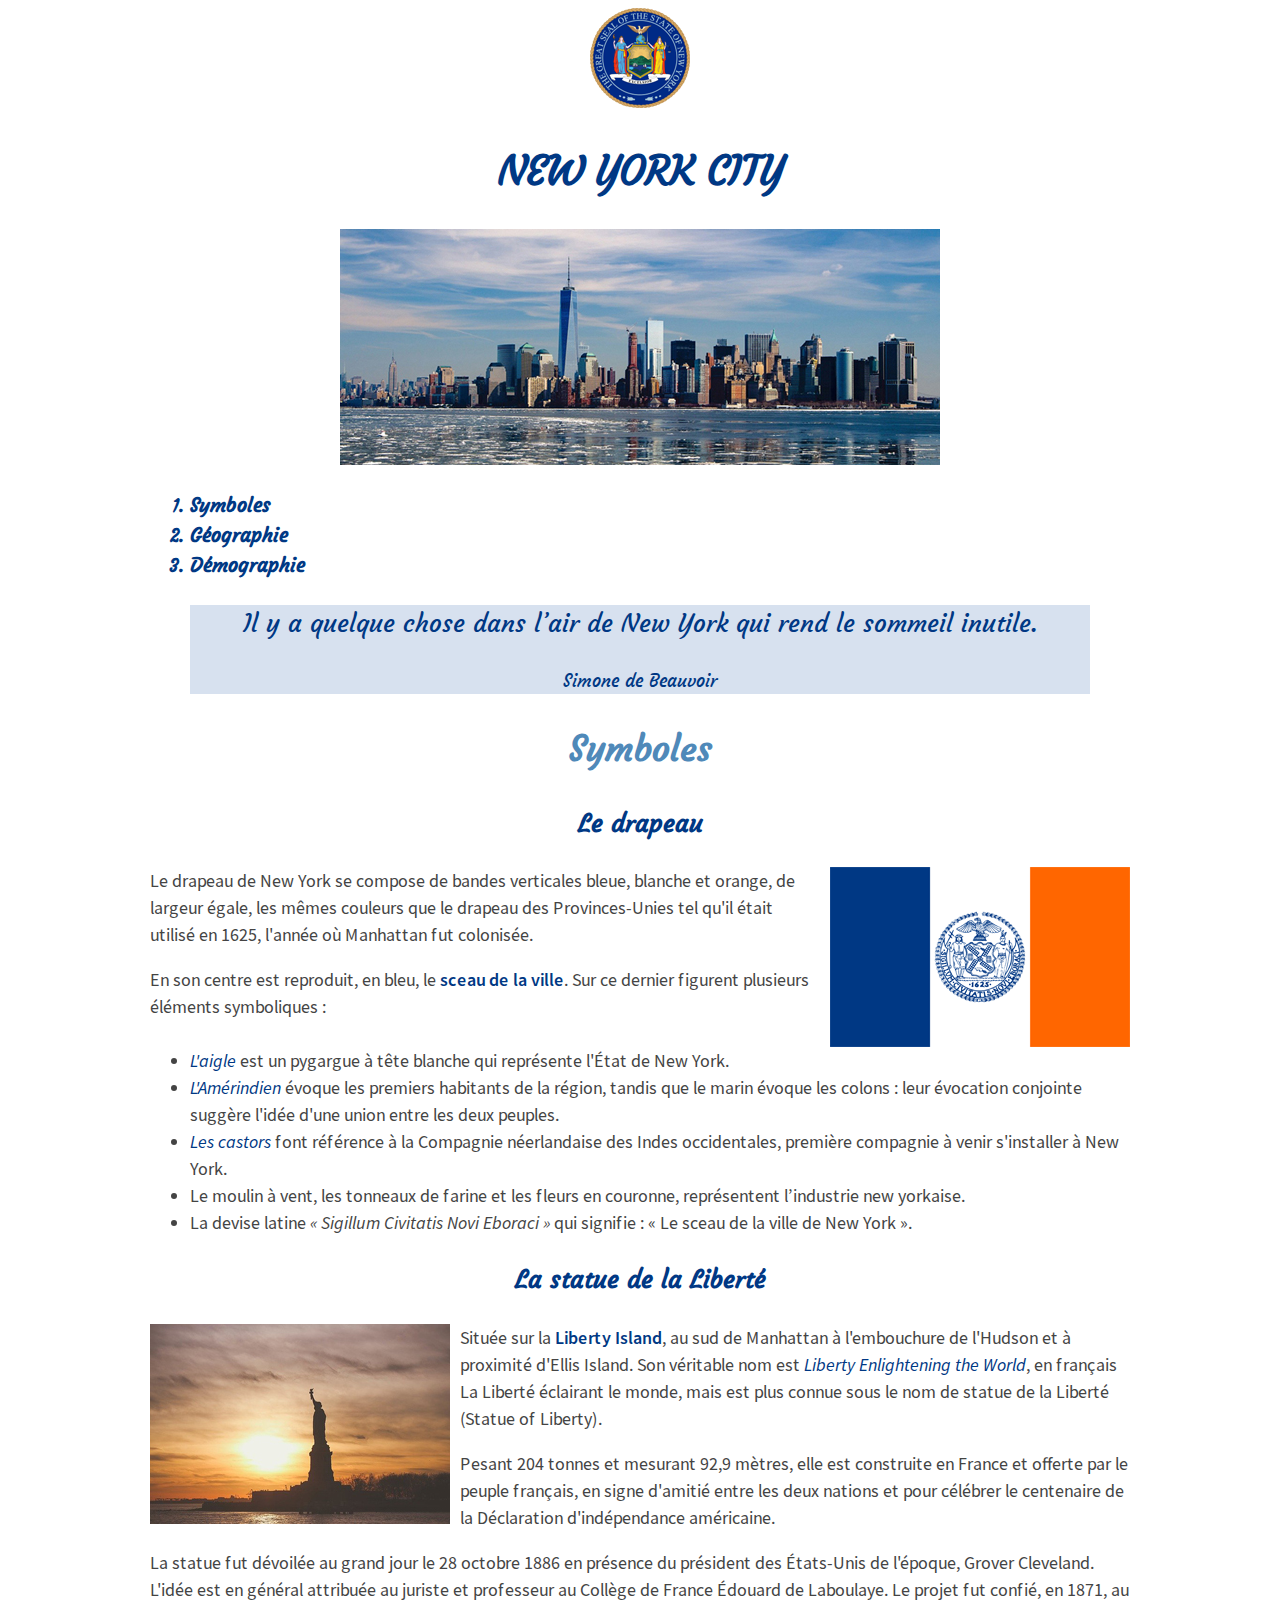
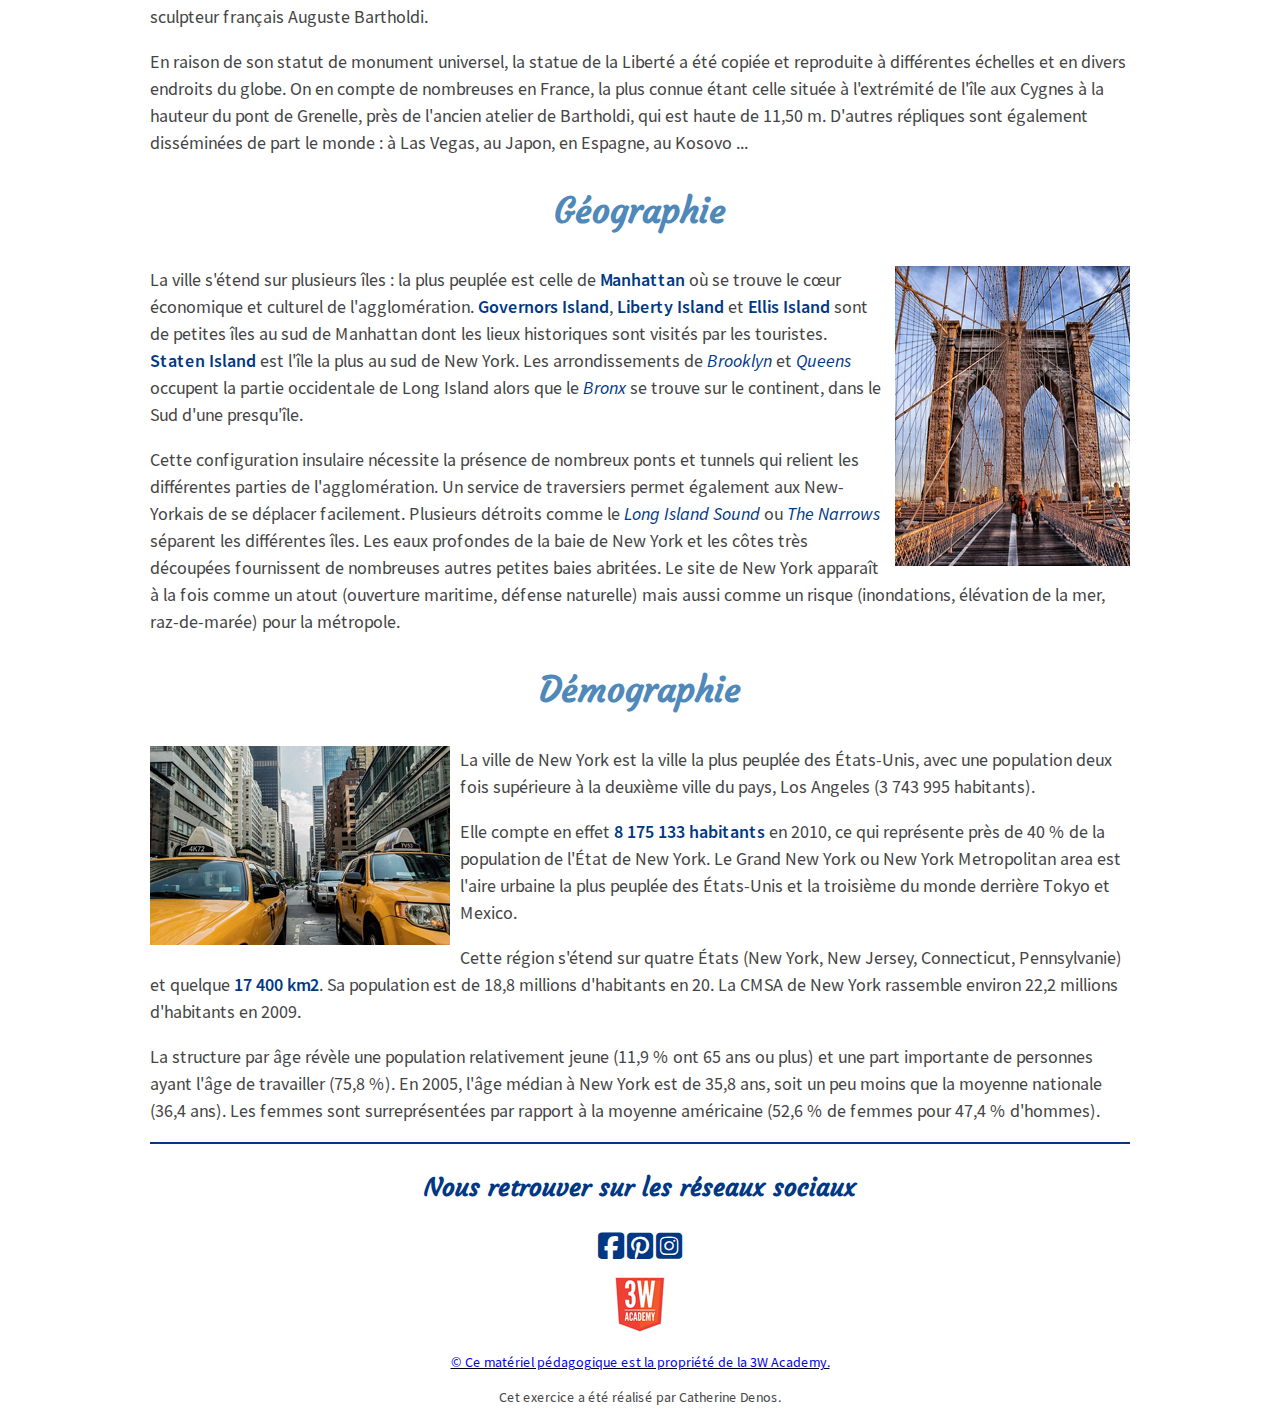
<file: projet-new-york/index.html>
<!DOCTYPE HTML>
<html lang="fr">
	<head>
		<meta charset="UTF-8">
		<meta name="description" content="Des infos sur New York">
		<title>Tout savoir sur New York</title>
		<link href="https://cdnjs.cloudflare.com/ajax/libs/font-awesome/6.4.0/css/all.min.css" rel="stylesheet">
		<link rel="stylesheet" href="css/style.css">
	</head>
	<body>
		<div class="container">
			<header>
				<img src="img/seal-ny.png" alt="Blason de New York">
				<h1>New York City</h1>
				<img src="img/new-york.jpg" alt="Vue de New York depuis l'océan">
				<nav>
					<ol>
						<li><a href="#symboles">Symboles</a></li>
						<li><a href="#geographie">Géographie</a></li>
						<li><a href="#demographie">Démographie</a></li>
					</ol>
				</nav>	
			</header>
			<main>			
				<blockquote>
					<p>Il y a quelque chose dans l’air de New York qui rend le sommeil inutile.</p>
					<cite>Simone de Beauvoir</cite>
				</blockquote>
			<section>
				<h2 id="symboles">Symboles</h2>
				<article>
					<h3>Le drapeau</h3>
					<img src="img/flag-ny.png" alt="Drapeau de New York" class="droite">
					<p>Le drapeau de New York se compose de bandes verticales bleue, blanche et orange, de largeur égale, les mêmes couleurs que le drapeau des Provinces-Unies tel qu'il était utilisé en 1625, l'année où Manhattan fut colonisée.</p>
					<p>En son centre est reproduit, en bleu, le <strong>sceau de la ville</strong>. Sur ce dernier figurent plusieurs éléments symboliques :</p>
					<ul class="clear">
						<li><em>L'aigle</em> est un pygargue à tête blanche qui représente l'État de New York.</li>
						<li><em>L'Amérindien</em> évoque les premiers habitants de la région, tandis que le marin évoque les colons : leur évocation conjointe suggère l'idée d'une union entre les deux peuples.</li>
						<li><em>Les castors</em> font référence à la Compagnie néerlandaise des Indes occidentales, première compagnie à venir s'installer à New York.</li>
						<li>Le moulin à vent, les tonneaux de farine et les fleurs en couronne, représentent l’industrie new yorkaise.</li>
						<li> La devise latine <q class="italique" lang="la">&nbsp;Sigillum Civitatis Novi Eboraci&nbsp;</q> qui signifie : <q>&nbsp;Le sceau de la ville de New York&nbsp;</q>.</li>
					</ul>
				</article>
				<article class="clear">
					<h3>La statue de la Liberté</h3>
					<img src="img/statue-of-liberty.jpg" alt="Statue de la liberté" class="gauche">
					<p>Située sur la <strong>Liberty Island</strong>, au sud de Manhattan à l'embouchure de l'Hudson et à proximité d'Ellis Island. Son véritable nom est <em>Liberty Enlightening the World</em>, en français La Liberté éclairant le monde, mais est plus connue sous le nom de statue de la Liberté (Statue of Liberty).</p>
					<p>Pesant 204 tonnes et mesurant 92,9 mètres, elle est construite en France et offerte par le peuple français, en signe d'amitié entre les deux nations et pour célébrer le centenaire de la Déclaration d'indépendance américaine.</p>
					<p>La statue fut dévoilée au grand jour le 28 octobre 1886 en présence du président des États-Unis de l'époque, Grover Cleveland. L'idée est en général attribuée au juriste et professeur au Collège de France Édouard de Laboulaye. Le projet fut confié, en 1871, au sculpteur français Auguste Bartholdi.</p>
					<p>En raison de son statut de monument universel, la statue de la Liberté a été copiée et reproduite à différentes échelles et en divers endroits du globe. On en compte de nombreuses en France, la plus connue étant celle située à l'extrémité de l'île aux Cygnes à la hauteur du pont de Grenelle, près de l'ancien atelier de Bartholdi, qui est haute de 11,50 m. D'autres répliques sont également disséminées de part le monde : à Las Vegas, au Japon, en Espagne, au Kosovo ...</p>	
				</article>		
			</section>	
			<section class="clear">	
				<h2 id="geographie">Géographie</h2>	
				<img src="img/brooklyn-bridge.jpg" alt="Pont de Brooklyn" class="droite">	
				<p>La ville s'étend sur plusieurs îles : la plus peuplée est celle de <strong>Manhattan</strong> où se trouve le cœur économique et culturel de l'agglomération. <strong>Governors Island</strong>, <strong>Liberty Island</strong> et <strong>Ellis Island</strong> sont de petites îles au sud de Manhattan dont les lieux historiques sont visités par les touristes. <strong>Staten Island</strong> est l'île la plus au sud de New York. Les arrondissements de <em>Brooklyn</em> et <em>Queens</em> occupent la partie occidentale de Long Island alors que le <em>Bronx</em> se trouve sur le continent, dans le Sud d'une presqu'île.</p>
				<p>Cette configuration insulaire nécessite la présence de nombreux ponts et tunnels qui relient les différentes parties de l'agglomération. Un service de traversiers permet également aux New-Yorkais de se déplacer facilement. Plusieurs détroits comme le <em>Long Island Sound</em> ou <em>The Narrows</em> séparent les différentes îles. Les eaux profondes de la baie de New York et les côtes très découpées fournissent de nombreuses autres petites baies abritées. Le site de New York apparaît à la fois comme un atout (ouverture maritime, défense naturelle) mais aussi comme un risque (inondations, élévation de la mer, raz-de-marée) pour la métropole.</p>
			</section>
			<section class="clear">
				<h2 id="demographie">Démographie </h2>
				<img src="img/taxi-cab.jpg" alt="Rue de New York avec taxis" class="gauche">
				<p>La ville de New York est la ville la plus peuplée des États-Unis, avec une population deux fois supérieure à la deuxième ville du pays, Los Angeles (3 743 995 habitants). </p>
				<p>Elle compte en effet <strong>8 175 133 habitants</strong> en 2010, ce qui représente près de 40 % de la population de l'État de New York. Le Grand New York ou New York Metropolitan area est l'aire urbaine la plus peuplée des États-Unis et la troisième du monde derrière Tokyo et Mexico.</p> 
				<p>Cette région s'étend sur quatre États (New York, New Jersey, Connecticut, Pennsylvanie) et quelque <strong>17 400 km2</strong>. Sa population est de 18,8 millions d'habitants en 20. La CMSA de New York rassemble environ 22,2 millions d'habitants en 2009.</p>
				<p>La structure par âge révèle une population relativement jeune (11,9 % ont 65 ans ou plus) et une part importante de personnes ayant l'âge de travailler (75,8 %). En 2005, l'âge médian à New York est de 35,8 ans, soit un peu moins que la moyenne nationale (36,4 ans). Les femmes sont surreprésentées par rapport à la moyenne américaine (52,6 % de femmes pour 47,4 % d'hommes).</p>
			</section>
			</main>	
			<footer class="clear">
				<aside class="reseaux">
					<h3>Nous retrouver sur les réseaux sociaux</h3>
					<a href="" class="fa-brands fa-facebook-square"></a>
					<a href="" class="fa-brands fa-pinterest-square"></a>
					<a href="" class="fa-brands fa-instagram-square"></a>
				</aside>
				<p><img src="img/logo-3wa.png" alt="Logo de la 3WA"></p>
				<p class="copyright"><a href="https://3wa.fr/propriete-materiel-pedagogique/" target="_blank" title="S'ouvre dans une nouvelle fenêtre vers le site de la 3WA">&copy; Ce matériel pédagogique est la propriété de la 3W Academy.</a></p>
				<p>Cet exercice a été réalisé par Catherine Denos.</p>
			</footer>
		</div>
	</body>
</html>
</file>
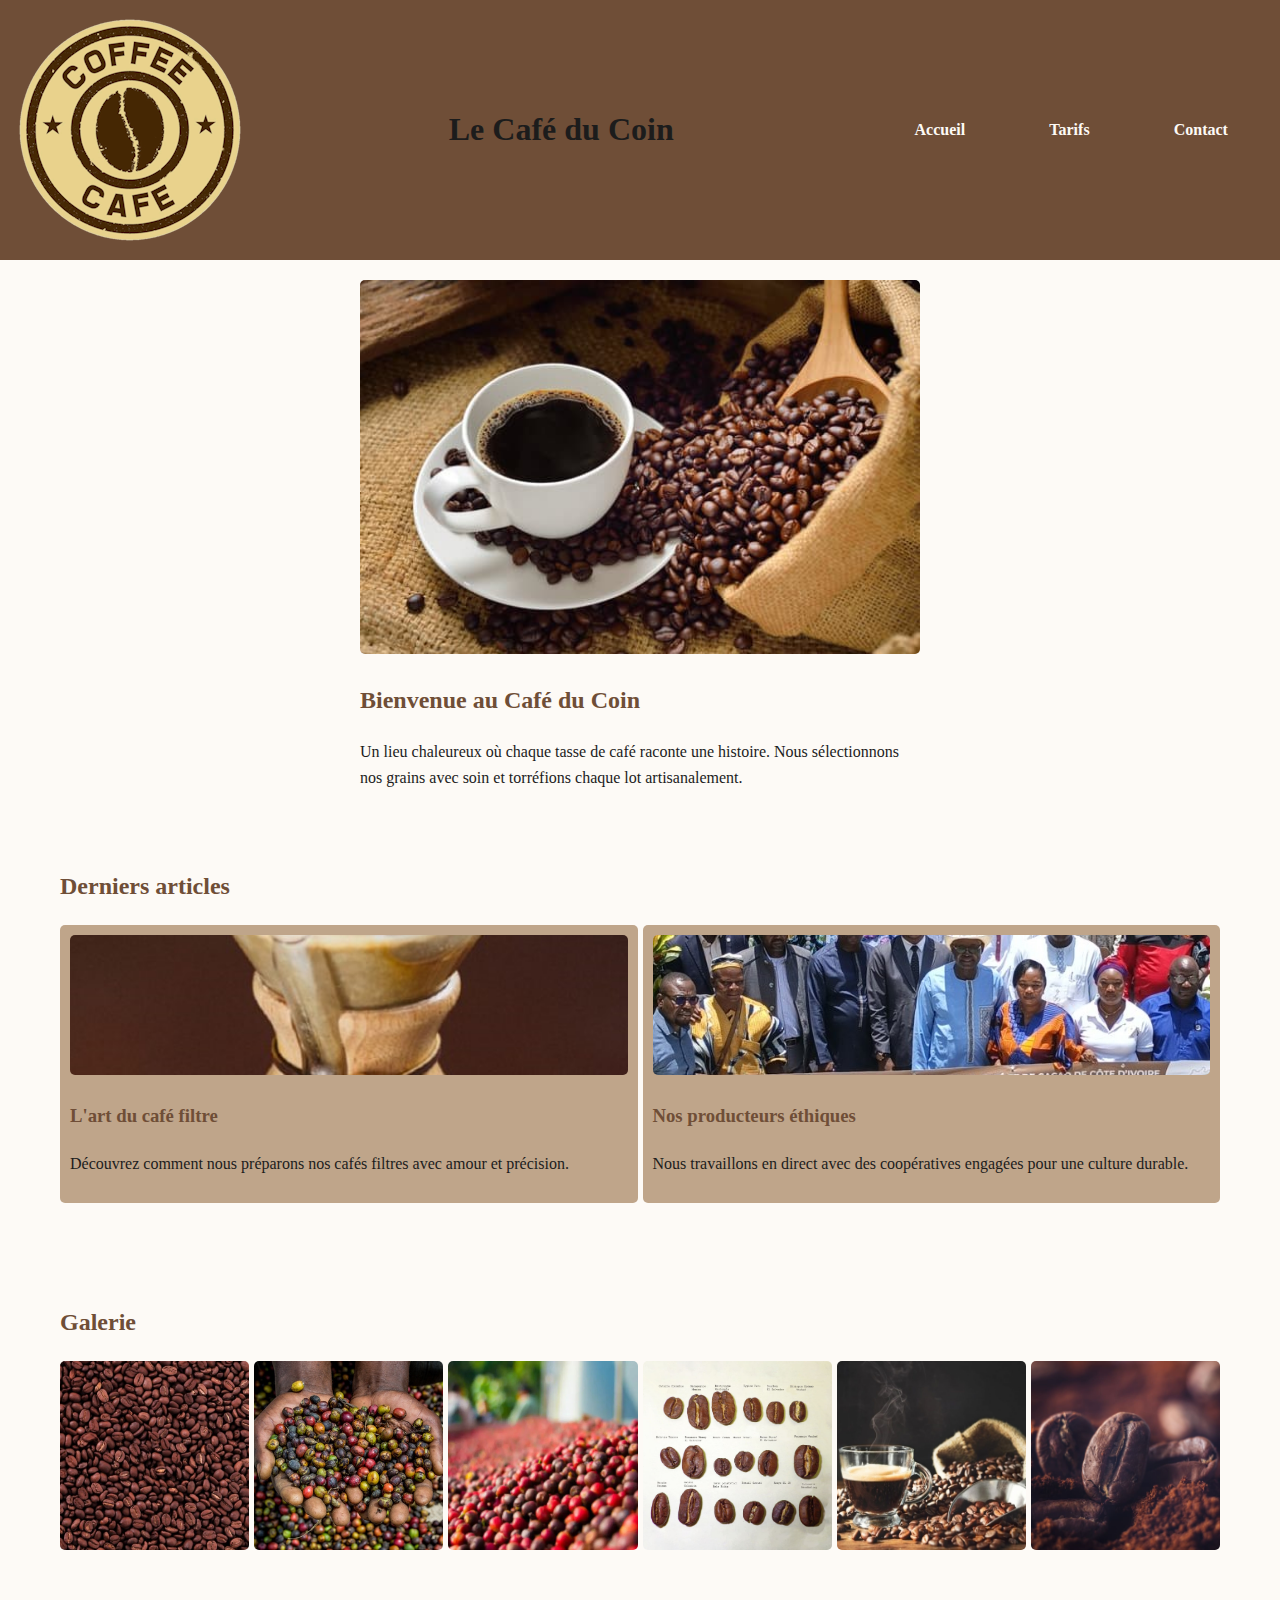
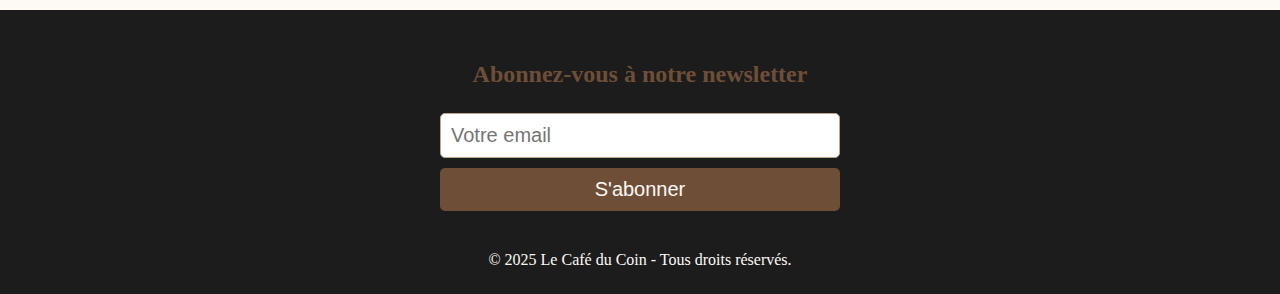
<file: mini-projet-cafe-du-coin/correction/index.html>
<!DOCTYPE html>
<html lang="fr">
<head>
  <meta charset="UTF-8" />
  <meta name="viewport" content="width=device-width, initial-scale=1.0"/>
  <title>Le Café du Coin</title>
  <link rel="stylesheet" href="css/index.css" />
</head>
<body>
  <header class="main-header">
    <img src="img/logo.png" alt="Logo représentant un grain de café" />
    <h1>Le Café du Coin</h1>
    <nav class="main-nav">
      <ul>
        <li><a href="index.html">Accueil</a></li>
        <li><a href="pricing.html">Tarifs</a></li>
        <li><a href="contact.html">Contact</a></li>
      </ul>
    </nav>
  </header>

  <main class="container">
    <section class="intro small-container">
      <img src="img/cafe.jpg" alt="Ambiance café">
      <div class="text">
        <h2>Bienvenue au Café du Coin</h2>
        <p>Un lieu chaleureux où chaque tasse de café raconte une histoire. Nous sélectionnons nos grains avec soin et torréfions chaque lot artisanalement.</p>
      </div>
    </section>
  
    <section class="last-articles">
      <h2>Derniers articles</h2>
      <div class="grid">
        <article class="card-article">
          <img src="img/article1.jpg" alt="Café filtre">
          <div>
            <h3>L'art du café filtre</h3>
            <p>Découvrez comment nous préparons nos cafés filtres avec amour et précision.</p>
          </div>
        </article>
        <article class="card-article">
          <img src="img/article2.jpg" alt="Producteurs">
          <div>
            <h3>Nos producteurs éthiques</h3>
            <p>Nous travaillons en direct avec des coopératives engagées pour une culture durable.</p>
          </div>
        </article>
      </div>
    </section>
  
    <section class="gallery">
      <h2>Galerie</h2>
      <div class="grid">
        <img src="img/gallery/photo1.jpg" alt="photo café">
        <img src="img/gallery/photo2.jpg" alt="photo café">
        <img src="img/gallery/photo3.jpg" alt="photo café">
        <img src="img/gallery/photo4.jpg" alt="photo café">
        <img src="img/gallery/photo5.jpg" alt="photo café">
        <img src="img/gallery/photo6.jpg" alt="photo café">
      </div>
    </section>
  </main>

  <footer class="main-footer">
    <section class="newsletter">
      <h2>Abonnez-vous à notre newsletter</h2>
      <form>
        <input type="email" placeholder="Votre email" class="form-field">
        <button class="btn">S'abonner</button>
      </form>
    </section>
  
    <p>© 2025 Le Café du Coin - Tous droits réservés.</p>
  </footer>
</body>
</html>
</file>
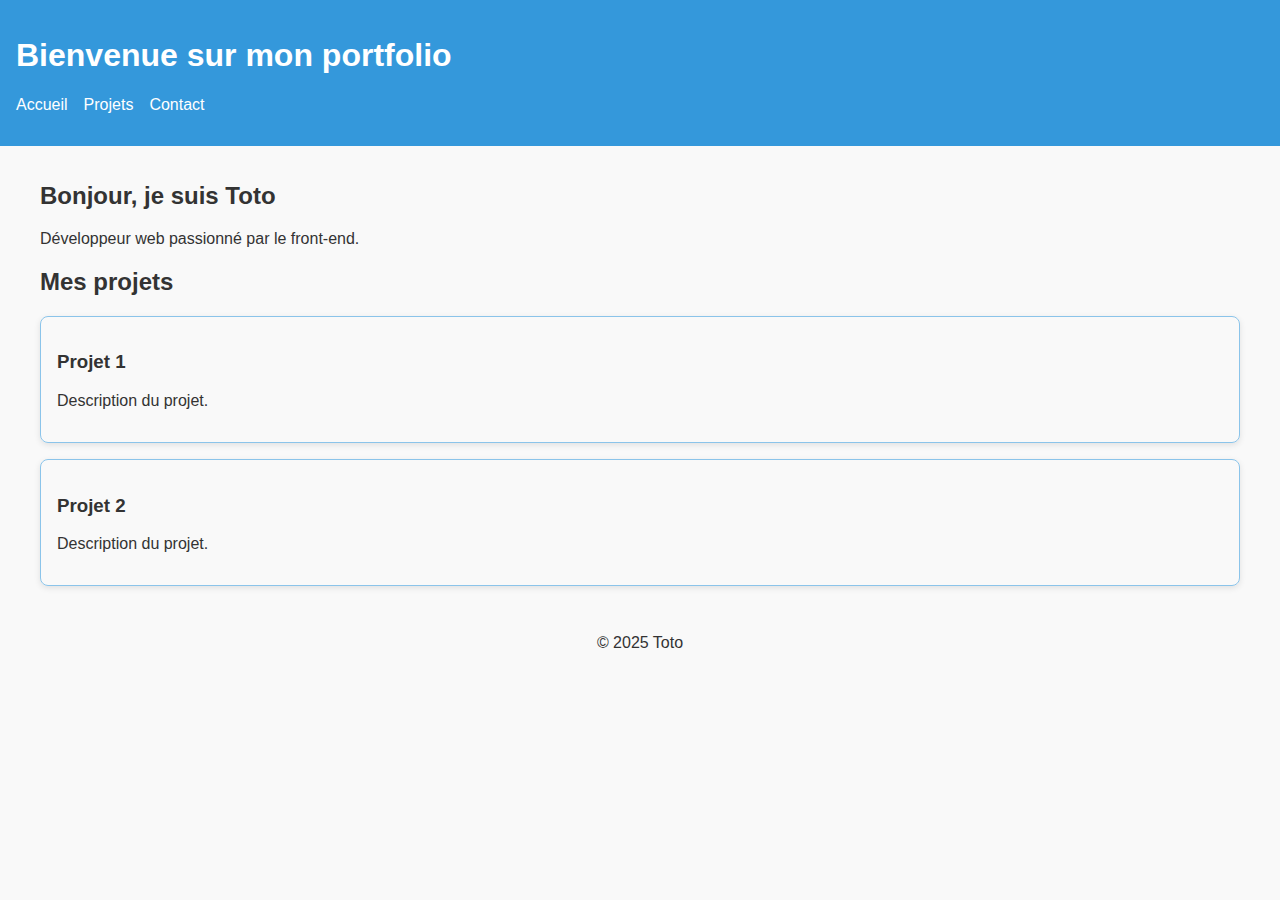
<file: projet-portfolio (SASS)/correction/index.html>
<!DOCTYPE html>
<html lang="fr">
<head>
  <meta charset="UTF-8">
  <meta name="viewport" content="width=device-width, initial-scale=1.0">
  <meta name="description" content="Le portfolio de Toto">
  <title>Mon Portfolio</title>
  <link rel="stylesheet" href="css/style.css">
</head>
<body>

<header class="main-header">
  <h1>Bienvenue sur mon portfolio</h1>
  <nav class="main-nav">
    <ul>
      <li><a href="#">Accueil</a></li>
      <li><a href="#">Projets</a></li>
      <li><a href="#">Contact</a></li>
    </ul>
  </nav>
</header>

<main class="container">
  <section class="intro">
    <h2>Bonjour, je suis Toto</h2>
    <p>Développeur web passionné par le front-end.</p>
  </section>

  <section class="projects">
    <h2>Mes projets</h2>
    <div class="project-card">
      <h3>Projet 1</h3>
      <p>Description du projet.</p>
    </div>
    <div class="project-card">
      <h3>Projet 2</h3>
      <p>Description du projet.</p>
    </div>
  </section>
</main>

<footer class="main-footer">
  <p>© 2025 Toto</p>
</footer>

</body>
</html>
</file>
<file: projet-new-york/css/style.css>
/* *****************************************************
  GENERAL
****************************************************** */

html {
	font-size: 62.5%;
}

body {
	font-family: 'Source Sans Pro', sans-serif;
	color: #444;
	font-size: 1.8rem;
	line-height: 1.5;
}

a {
	text-decoration: none;
}

@font-face {
    font-family: 'courgetteregular';
    src: url('../fonts/courgette-regular-webfont.woff2') format('woff2'),
         url('../fonts/courgette-regular-webfont.woff') format('woff');
    font-weight: normal;
    font-style: normal;
}

/* source-sans-pro-regular - latin */
@font-face {
	font-family: 'Source Sans Pro';
	font-style: normal;
	font-weight: 400;
	src: url('../fonts/source-sans-pro-v21-latin-regular.eot'); /* IE9 Compat Modes */
	src: local(''),
		 url('../fonts/source-sans-pro-v21-latin-regular.eot?#iefix') format('embedded-opentype'), /* IE6-IE8 */
		 url('../fonts/source-sans-pro-v21-latin-regular.woff2') format('woff2'), /* Super Modern Browsers */
		 url('../fonts/source-sans-pro-v21-latin-regular.woff') format('woff'), /* Modern Browsers */
		 url('../fonts/source-sans-pro-v21-latin-regular.ttf') format('truetype'), /* Safari, Android, iOS */
		 url('../fonts/source-sans-pro-v21-latin-regular.svg#SourceSansPro') format('svg'); /* Legacy iOS */
  }
  
  /* source-sans-pro-italic - latin */
  @font-face {
	font-family: 'Source Sans Pro';
	font-style: italic;
	font-weight: 400;
	src: url('../fonts/source-sans-pro-v21-latin-italic.eot'); /* IE9 Compat Modes */
	src: local(''),
		 url('../fonts/source-sans-pro-v21-latin-italic.eot?#iefix') format('embedded-opentype'), /* IE6-IE8 */
		 url('../fonts/source-sans-pro-v21-latin-italic.woff2') format('woff2'), /* Super Modern Browsers */
		 url('../fonts/source-sans-pro-v21-latin-italic.woff') format('woff'), /* Modern Browsers */
		 url('../fonts/source-sans-pro-v21-latin-italic.ttf') format('truetype'), /* Safari, Android, iOS */
		 url('../fonts/source-sans-pro-v21-latin-italic.svg#SourceSansPro') format('svg'); /* Legacy iOS */
  }
  
  /* source-sans-pro-600 - latin */
  @font-face {
	font-family: 'Source Sans Pro';
	font-style: normal;
	font-weight: 600;
	src: url('../fonts/source-sans-pro-v21-latin-600.eot'); /* IE9 Compat Modes */
	src: local(''),
		 url('../fonts/source-sans-pro-v21-latin-600.eot?#iefix') format('embedded-opentype'), /* IE6-IE8 */
		 url('../fonts/source-sans-pro-v21-latin-600.woff2') format('woff2'), /* Super Modern Browsers */
		 url('../fonts/source-sans-pro-v21-latin-600.woff') format('woff'), /* Modern Browsers */
		 url('../fonts/source-sans-pro-v21-latin-600.ttf') format('truetype'), /* Safari, Android, iOS */
		 url('../fonts/source-sans-pro-v21-latin-600.svg#SourceSansPro') format('svg'); /* Legacy iOS */
  }

.container {
	width: 980px;	
	margin: auto;
}

h1,
h2,
h3,
nav, 
blockquote {
	font-family: 'courgetteregular';
}

.clear {
	clear: both;
}

/* *****************************************************
  ENTETE
****************************************************** */

header {
	text-align: center;
}

h1 {
	text-transform: uppercase;
	font-size: 4rem;
	color: #003884;
}

nav {
	color:#003884;
	font-weight: bold;
	text-align: left;
}

nav a {
	color:#003884;
	font-size: 2rem;
}

/* *****************************************************
  CONTENU PRINCIPAL
****************************************************** */

blockquote {
	text-align: center;
	color: #003884;
	background-color: #d7e1ef;
}

blockquote p {
	font-size: 2.5rem;
	line-height: 1.5;
}

cite {
	font-style: normal;
}

h2 {
	font-weight: bold;
	font-size: 3.5rem;
	color: #4f89b9;
	text-align: center;
}

h3 {
	font-weight: bold;
	font-size: 2.5rem;
	color: #003884;
	text-align: center;
}

.droite {
	float: right;
	margin-left: 1rem;
}

.gauche {
	float: left;
	margin-right: 1rem;
}

.clear {
	clear:  both;
}

strong, 
em {
	color: #003884;
}

.italique {
	font-style: italic;
}

/* *****************************************************
  PIED DE PAGE
****************************************************** */

footer {
	font-size: 1.4rem;
	text-align: center;
	border-top:  2px solid #003884;
}

.reseaux {

}

.reseaux a {
	font-size: 3rem;
	color: #003884;
	text-decoration: none;
}

.copyright {
	color: black;
	text-decoration: underline;
}

footer img {
	width: 50px;
}
</file>
<file: mini-projet-cafe-du-coin/correction/css/index.css>
* {
  box-sizing: border-box;
}

html {
  font-size: 62.5%;
}

body {
  font-size: 1.6rem;
  font-family: "Georgia", serif;
  background-color: #fdfaf6;
  color: #1c1c1c;
  line-height: 1.6;
  margin: 0;
}

h1, h2, h3 {
  color: #6f4e37;
}

a {
  text-decoration: none;
  color: #6f4e37;
}
a:hover {
  color: #bfa58a;
}

img {
  width: 100%;
  height: auto;
  border-radius: 0.5rem;
}

/******************* MOBILE *********************/
.main-header {
  background-color: #6f4e37;
  color: #fdfaf6;
  padding: 1rem;
  text-align: center;
}
.main-header img {
  width: auto;
}
.main-header h1 {
  color: #1c1c1c;
}

.main-nav ul {
  list-style: none;
  margin-top: 0.5rem;
  padding: 0;
  margin: 0;
}
.main-nav ul li a {
  color: #fdfaf6;
  font-weight: bold;
  padding: 1rem;
  display: block;
}
.main-nav ul li a:hover {
  text-decoration: underline;
  color: #6f4e37;
  background-color: #fdfaf6;
}

.main-footer {
  background-color: #1c1c1c;
  color: #fdfaf6;
  text-align: center;
  padding: 0.5rem;
  margin-top: 2rem;
}

.small-container {
  max-width: 600px;
  margin: auto;
}

.grid {
  display: grid;
  grid-template-columns: repeat(auto-fit, minmax(180px, 1fr));
  gap: 0.5rem;
  margin: 2rem 0;
}

/******************* TABLETTE *********************/
@media screen and (min-width: 680px) {
  .main-header {
    display: flex;
    flex-wrap: wrap;
    align-items: center;
  }
  .main-header h1 {
    flex-grow: 1;
  }
  .main-nav {
    flex: 1 0 100%;
  }
  .main-nav ul {
    display: flex;
    justify-content: space-around;
  }
  .main-nav ul li {
    flex-grow: 1;
  }
}
/******************* DESKTOP *********************/
@media screen and (min-width: 1200px) {
  .main-nav {
    flex-basis: 0;
  }
  .container {
    max-width: 1200px;
    margin: auto;
  }
}
.intro {
  padding: 2rem;
}

.last-articles {
  padding: 2rem;
}
.last-articles h2 {
  margin-bottom: 2rem;
}
.last-articles .card-article {
  background-color: #bfa58a;
  border-radius: 0.5rem;
  padding: 1rem;
  margin-bottom: 2rem;
}
.last-articles .card-article img {
  max-height: 140px;
  -o-object-fit: cover;
     object-fit: cover;
}
.last-articles .card-article h3 {
  margin-bottom: 2rem;
}

.gallery {
  padding: 2rem;
}
.gallery h2 {
  margin-bottom: 2rem;
}

.newsletter,
.contact {
  text-align: center;
  padding: 2rem;
}
.newsletter form,
.contact form {
  display: flex;
  flex-direction: column;
  gap: 1rem;
  margin: auto;
  max-width: 400px;
}
.newsletter .form-field,
.contact .form-field {
  padding: 1rem;
  font-size: 2rem;
  border-radius: 0.5rem;
  border: 1px solid #bfa58a;
}

.btn {
  background-color: #6f4e37;
  color: #fdfaf6;
  padding: 1rem;
  font-size: 2rem;
  border: none;
  border-radius: 0.5rem;
  cursor: pointer;
}
.btn:hover {
  background-color: rgb(76.8975903614, 54.0361445783, 38.1024096386);
}

.pricing {
  text-align: center;
  padding: 2rem;
}
.pricing .price-box {
  background-color: #fdfaf6;
  border: 1px solid #bfa58a;
  border-radius: 0.5rem;
  padding: 1rem;
}
.pricing .price-box h3 {
  margin-bottom: 0.5rem;
}/*# sourceMappingURL=index.css.map */
</file>
<file: projet-portfolio (SASS)/correction/css/style.css>
@charset "UTF-8";
/*
  Ce fichier doit contenir uniquement les imports des autres fichiers SASS
  En respectant bien l'ordre des imports
*/
/*
  🎨 Variables de thème
  Ces variables permettent de centraliser les couleurs, la typographie et les espacements.
  Elles facilitent les modifications et garantissent la cohérence du design.
*/
/*
  🧱 Styles de base
  Utilisation des variables, imbrication et mixin pour les généralités.
*/
body {
  font-family: "Segoe UI", sans-serif;
  color: #333;
  background-color: #f9f9f9;
  margin: 0;
  padding: 0;
}

.main-header {
  background-color: #3498db;
  color: white;
  padding: 1em;
}

.main-nav ul {
  list-style: none;
  display: flex;
  gap: 1em;
  padding: 0;
}
.main-nav ul li a {
  color: white;
  text-decoration: none;
}
.main-nav ul li a:hover {
  color: #2ecc71;
}

.container {
  max-width: 1200px;
  padding: 1em;
  margin: auto;
}

.main-footer {
  text-align: center;
}

.project-card {
  padding: 1em;
  border: 1px solid #8bc4ea;
  border-radius: 8px;
  box-shadow: 0 2px 6px rgba(0, 0, 0, 0.1);
  margin: 1em 0;
}

/*# sourceMappingURL=style.css.map */
</file>
